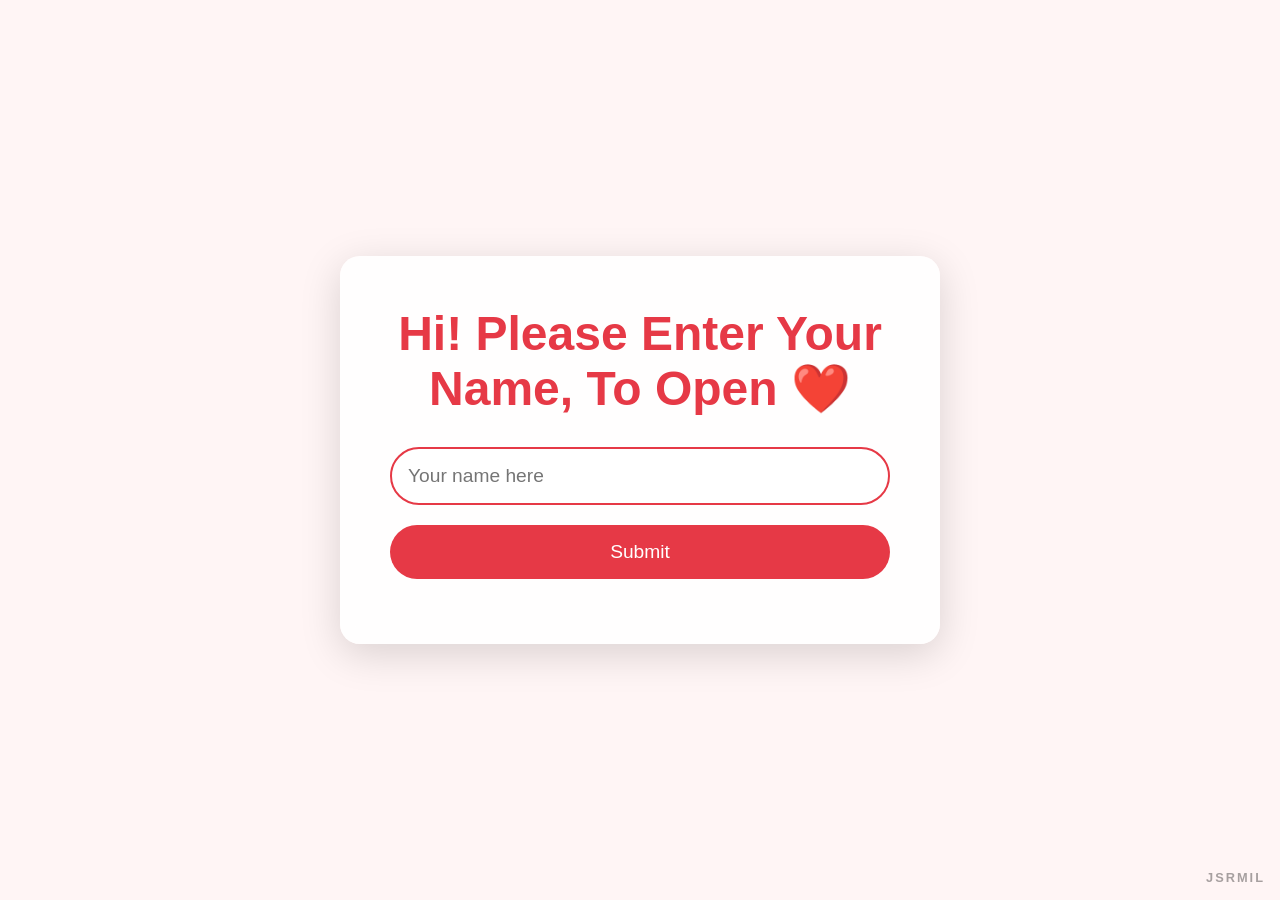
<file: index.html>
<!doctype html>
<html lang="en">
  <head>
    <meta charset="UTF-8" />
    <meta name="viewport" content="width=device-width, initial-scale=1.0" />
    <title>Just For You!</title>
    <link rel="stylesheet" href="style.css" />
  </head>
  <body>
    <div class="container">
      <h1>Hi! Please Enter Your Name, To Open ❤️</h1>

      <input type="text" id="nameInput" placeholder="Your name here" />

      <button onclick="checkName()">Submit</button>

      <p id="message"></p>
    </div>

    <script src="script.js"></script>

    <div class="watermark">JSRMIL</div>
  </body>
</html>
</file>
<file: style.css>
* {
  margin: 0;
  padding: 0;
  box-sizing: border-box;
  font-family: Arial, Helvetica, sans-serif;
}

html,
body {
  width: 100%;
  height: 100%;
}

body {
  min-height: 100dvh;

  display: flex;
  justify-content: center;
  align-items: center;

  padding: 20px;

  background: #fff5f5;
  background-image: linear-gradient(rgba(0, 0, 0, 0.2)), url("hearts1.png");

  background-size: cover;
  background-position: center;
  background-repeat: no-repeat;

  overflow: hidden;
}

.container {
  width: min(90vw, 600px);

  padding: clamp(20px, 4vw, 50px);

  border-radius: 20px;

  background: rgba(255, 255, 255, 0.9);

  backdrop-filter: blur(10px);

  text-align: center;

  box-shadow: 0 10px 40px rgba(0, 0, 0, 0.15);
}

h1 {
  color: #e63946;

  margin-bottom: 30px;

  font-size: clamp(2rem, 5vw, 3rem);
}

input,
button {
  width: 100%;

  padding: 16px;

  font-size: clamp(1rem, 2vw, 1.2rem);

  border-radius: 50px;
}

input {
  border: 2px solid #e63946;

  outline: none;

  background: white;
}

button {
  margin-top: 20px;

  border: none;

  background: #e63946;

  color: white;

  cursor: pointer;
}

button:hover {
  background: #c92f3c;
}

#message {
  margin-top: 15px;

  font-weight: bold;
}

.watermark {
  position: fixed;

  bottom: 15px;
  right: 15px;

  font-size: 0.8rem;
  font-weight: 600;

  color: rgba(0, 0, 0, 0.35);

  letter-spacing: 2px;

  user-select: none;
  pointer-events: none;

  z-index: 9999;
}

@media (max-width: 600px) {
  body {
    padding: 15px;
  }

  .container {
    width: 100%;
    padding: 25px 20px;
  }
}
</file>
